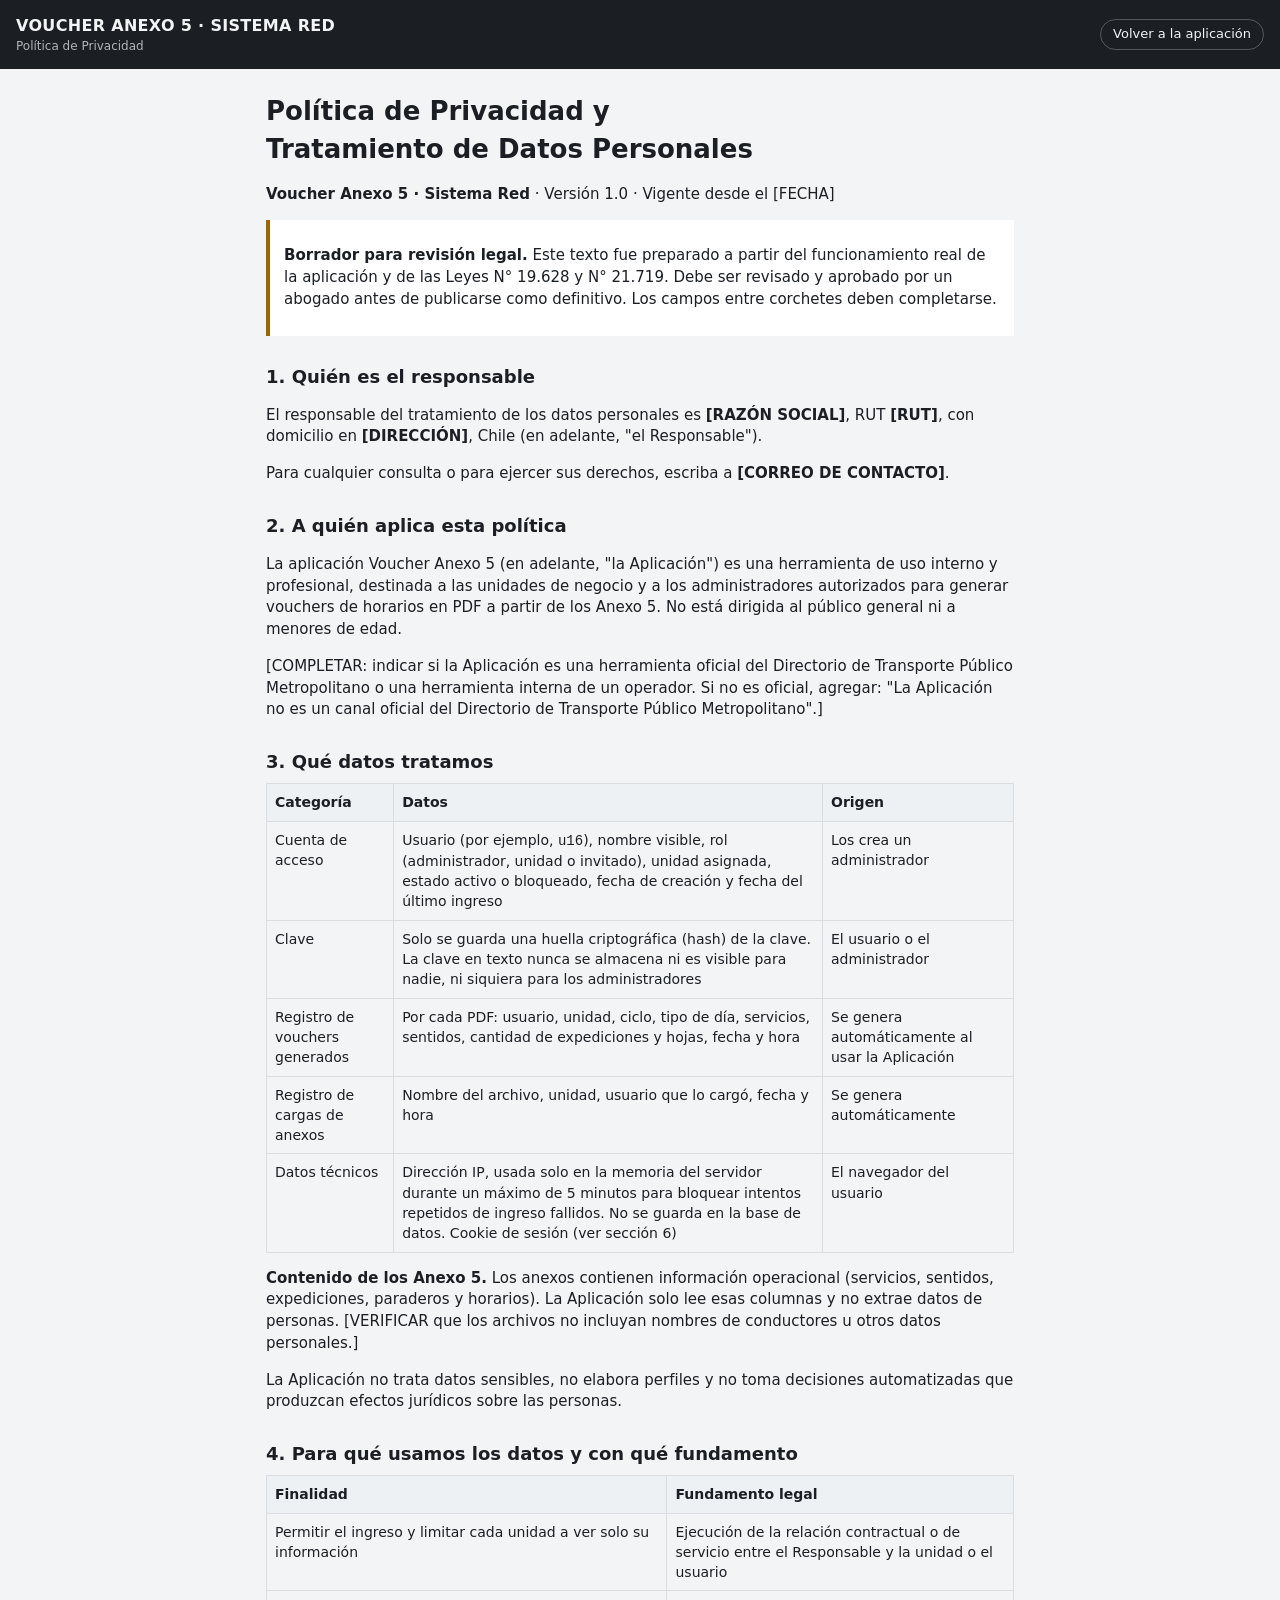
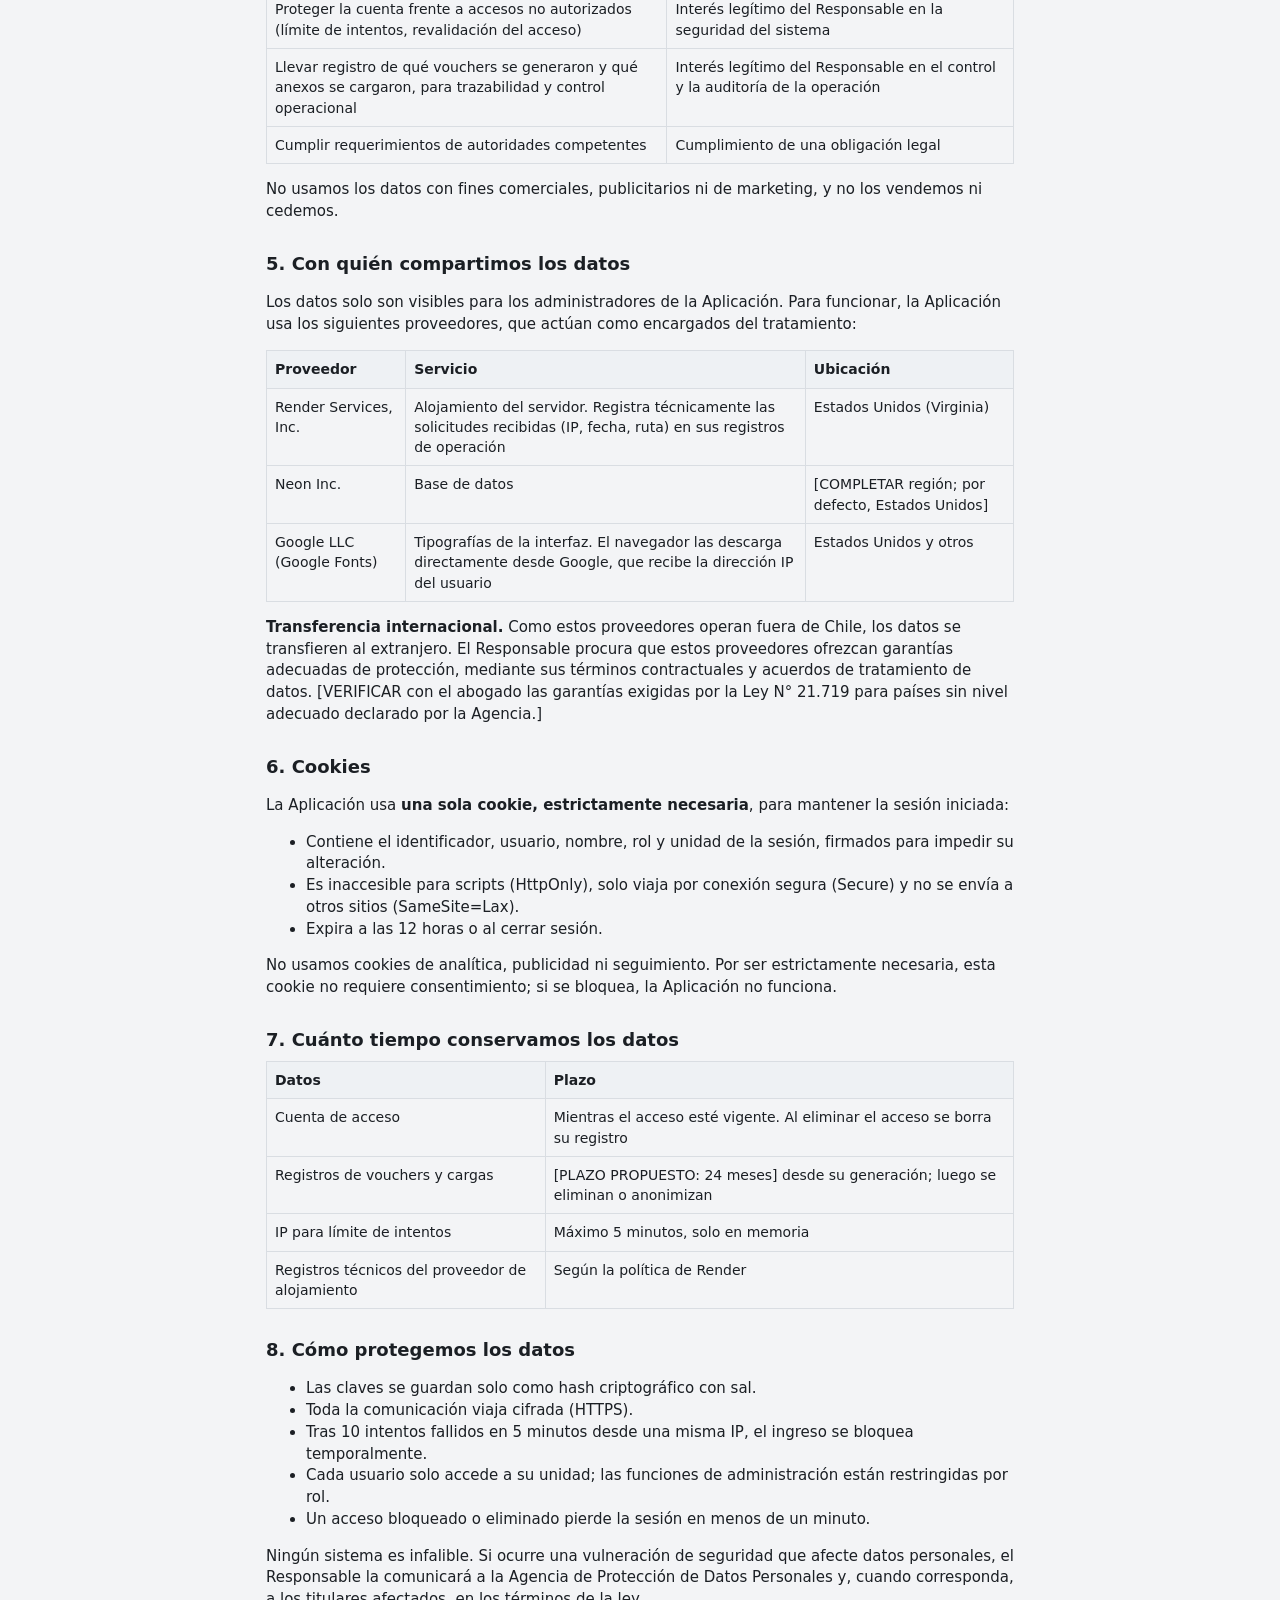
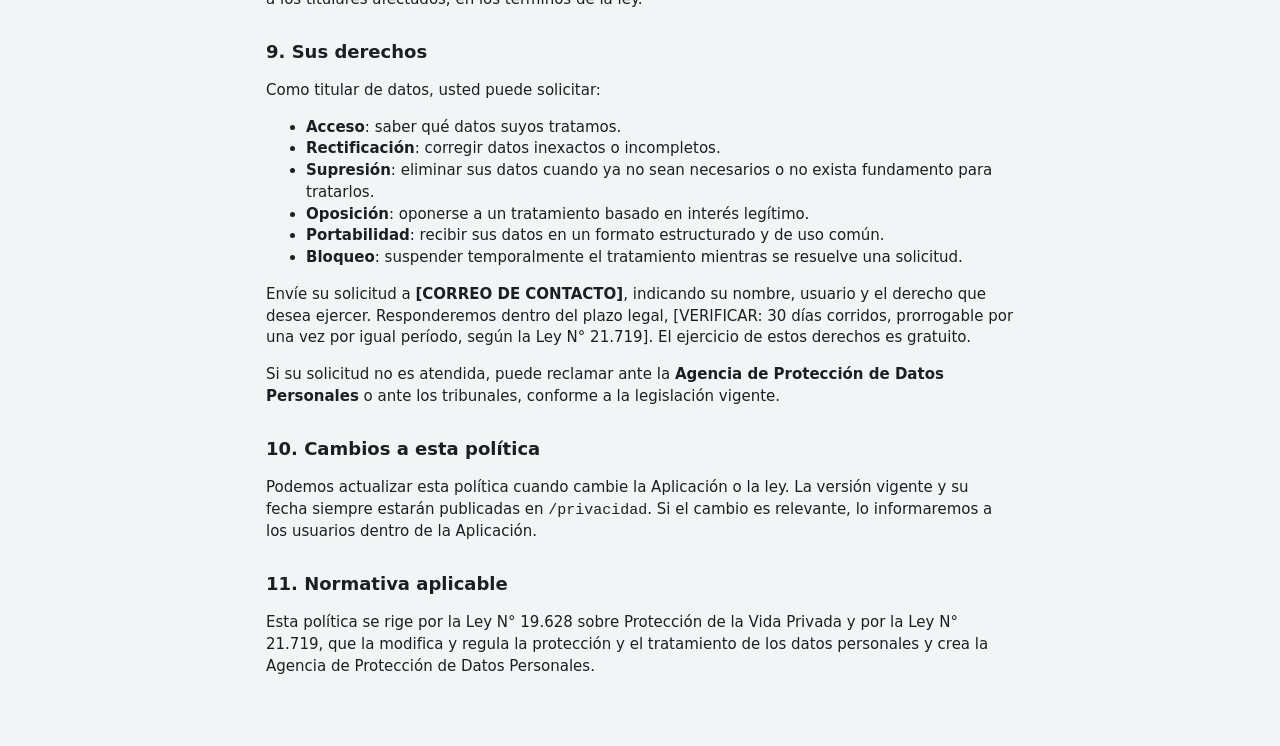
<file: static/privacidad.html>
<!doctype html>
<html lang="es"><head><meta charset="utf-8"><meta name="viewport" content="width=device-width,initial-scale=1">
<title>Política de Privacidad · Voucher Anexo 5</title>
<link rel="stylesheet" href="/static/base.css">
<style>
.legal{max-width:780px;margin:0 auto;padding:24px 16px 56px}
.legal h1{font-size:26px;margin-bottom:8px}.legal h2{font-size:18px;margin:28px 0 8px}
.legal table{width:100%;border-collapse:collapse;font-size:14px;margin:8px 0;display:block;overflow-x:auto}
.legal th,.legal td{border:1px solid var(--line);padding:8px;text-align:left;vertical-align:top}
.legal th{background:var(--chip)}
.legal blockquote{margin:12px 0;padding:10px 14px;border-left:4px solid var(--warn);background:var(--surface)}
.legal code{font-family:var(--f-mono)}
.legal a{color:var(--brand)}
</style></head>
<body>
<header class="top"><div><b>VOUCHER ANEXO 5 · SISTEMA RED</b><small>Política de Privacidad</small></div>
<nav><a href="/">Volver a la aplicación</a></nav></header>
<main class="legal">
<h1
id="política-de-privacidad-y-tratamiento-de-datos-personales">Política
de Privacidad y Tratamiento de Datos Personales</h1>
<p><strong>Voucher Anexo 5 · Sistema Red</strong> · Versión 1.0 ·
Vigente desde el [FECHA]</p>
<blockquote>
<p><strong>Borrador para revisión legal.</strong> Este texto fue
preparado a partir del funcionamiento real de la aplicación y de las
Leyes N° 19.628 y N° 21.719. Debe ser revisado y aprobado por un abogado
antes de publicarse como definitivo. Los campos entre corchetes deben
completarse.</p>
</blockquote>
<h2 id="1-quién-es-el-responsable">1. Quién es el responsable</h2>
<p>El responsable del tratamiento de los datos personales es
<strong>[RAZÓN SOCIAL]</strong>, RUT <strong>[RUT]</strong>, con
domicilio en <strong>[DIRECCIÓN]</strong>, Chile (en adelante, "el
Responsable").</p>
<p>Para cualquier consulta o para ejercer sus derechos, escriba a
<strong>[CORREO DE CONTACTO]</strong>.</p>
<h2 id="2-a-quién-aplica-esta-política">2. A quién aplica esta
política</h2>
<p>La aplicación Voucher Anexo 5 (en adelante, "la Aplicación") es una
herramienta de uso interno y profesional, destinada a las unidades de
negocio y a los administradores autorizados para generar vouchers de
horarios en PDF a partir de los Anexo 5. No está dirigida al público
general ni a menores de edad.</p>
<p>[COMPLETAR: indicar si la Aplicación es una herramienta oficial del
Directorio de Transporte Público Metropolitano o una herramienta interna
de un operador. Si no es oficial, agregar: "La Aplicación no es un canal
oficial del Directorio de Transporte Público Metropolitano".]</p>
<h2 id="3-qué-datos-tratamos">3. Qué datos tratamos</h2>
<table>
<thead>
<tr class="header">
<th>Categoría</th>
<th>Datos</th>
<th>Origen</th>
</tr>
</thead>
<tbody>
<tr class="odd">
<td>Cuenta de acceso</td>
<td>Usuario (por ejemplo, <code>u16</code>), nombre visible, rol
(administrador, unidad o invitado), unidad asignada, estado activo o
bloqueado, fecha de creación y fecha del último ingreso</td>
<td>Los crea un administrador</td>
</tr>
<tr class="even">
<td>Clave</td>
<td>Solo se guarda una huella criptográfica (hash) de la clave. La clave
en texto nunca se almacena ni es visible para nadie, ni siquiera para
los administradores</td>
<td>El usuario o el administrador</td>
</tr>
<tr class="odd">
<td>Registro de vouchers generados</td>
<td>Por cada PDF: usuario, unidad, ciclo, tipo de día, servicios,
sentidos, cantidad de expediciones y hojas, fecha y hora</td>
<td>Se genera automáticamente al usar la Aplicación</td>
</tr>
<tr class="even">
<td>Registro de cargas de anexos</td>
<td>Nombre del archivo, unidad, usuario que lo cargó, fecha y hora</td>
<td>Se genera automáticamente</td>
</tr>
<tr class="odd">
<td>Datos técnicos</td>
<td>Dirección IP, usada solo en la memoria del servidor durante un
máximo de 5 minutos para bloquear intentos repetidos de ingreso
fallidos. No se guarda en la base de datos. Cookie de sesión (ver
sección 6)</td>
<td>El navegador del usuario</td>
</tr>
</tbody>
</table>
<p><strong>Contenido de los Anexo 5.</strong> Los anexos contienen
información operacional (servicios, sentidos, expediciones, paraderos y
horarios). La Aplicación solo lee esas columnas y no extrae datos de
personas. [VERIFICAR que los archivos no incluyan nombres de conductores
u otros datos personales.]</p>
<p>La Aplicación no trata datos sensibles, no elabora perfiles y no toma
decisiones automatizadas que produzcan efectos jurídicos sobre las
personas.</p>
<h2 id="4-para-qué-usamos-los-datos-y-con-qué-fundamento">4. Para qué
usamos los datos y con qué fundamento</h2>
<table>
<thead>
<tr class="header">
<th>Finalidad</th>
<th>Fundamento legal</th>
</tr>
</thead>
<tbody>
<tr class="odd">
<td>Permitir el ingreso y limitar cada unidad a ver solo su
información</td>
<td>Ejecución de la relación contractual o de servicio entre el
Responsable y la unidad o el usuario</td>
</tr>
<tr class="even">
<td>Proteger la cuenta frente a accesos no autorizados (límite de
intentos, revalidación del acceso)</td>
<td>Interés legítimo del Responsable en la seguridad del sistema</td>
</tr>
<tr class="odd">
<td>Llevar registro de qué vouchers se generaron y qué anexos se
cargaron, para trazabilidad y control operacional</td>
<td>Interés legítimo del Responsable en el control y la auditoría de la
operación</td>
</tr>
<tr class="even">
<td>Cumplir requerimientos de autoridades competentes</td>
<td>Cumplimiento de una obligación legal</td>
</tr>
</tbody>
</table>
<p>No usamos los datos con fines comerciales, publicitarios ni de
marketing, y no los vendemos ni cedemos.</p>
<h2 id="5-con-quién-compartimos-los-datos">5. Con quién compartimos los
datos</h2>
<p>Los datos solo son visibles para los administradores de la
Aplicación. Para funcionar, la Aplicación usa los siguientes
proveedores, que actúan como encargados del tratamiento:</p>
<table>
<thead>
<tr class="header">
<th>Proveedor</th>
<th>Servicio</th>
<th>Ubicación</th>
</tr>
</thead>
<tbody>
<tr class="odd">
<td>Render Services, Inc.</td>
<td>Alojamiento del servidor. Registra técnicamente las solicitudes
recibidas (IP, fecha, ruta) en sus registros de operación</td>
<td>Estados Unidos (Virginia)</td>
</tr>
<tr class="even">
<td>Neon Inc.</td>
<td>Base de datos</td>
<td>[COMPLETAR región; por defecto, Estados Unidos]</td>
</tr>
<tr class="odd">
<td>Google LLC (Google Fonts)</td>
<td>Tipografías de la interfaz. El navegador las descarga directamente
desde Google, que recibe la dirección IP del usuario</td>
<td>Estados Unidos y otros</td>
</tr>
</tbody>
</table>
<p><strong>Transferencia internacional.</strong> Como estos proveedores
operan fuera de Chile, los datos se transfieren al extranjero. El
Responsable procura que estos proveedores ofrezcan garantías adecuadas
de protección, mediante sus términos contractuales y acuerdos de
tratamiento de datos. [VERIFICAR con el abogado las garantías exigidas
por la Ley N° 21.719 para países sin nivel adecuado declarado por la
Agencia.]</p>
<h2 id="6-cookies">6. Cookies</h2>
<p>La Aplicación usa <strong>una sola cookie, estrictamente
necesaria</strong>, para mantener la sesión iniciada:</p>
<ul>
<li>Contiene el identificador, usuario, nombre, rol y unidad de la
sesión, firmados para impedir su alteración.</li>
<li>Es inaccesible para scripts (HttpOnly), solo viaja por conexión
segura (Secure) y no se envía a otros sitios (SameSite=Lax).</li>
<li>Expira a las 12 horas o al cerrar sesión.</li>
</ul>
<p>No usamos cookies de analítica, publicidad ni seguimiento. Por ser
estrictamente necesaria, esta cookie no requiere consentimiento; si se
bloquea, la Aplicación no funciona.</p>
<h2 id="7-cuánto-tiempo-conservamos-los-datos">7. Cuánto tiempo
conservamos los datos</h2>
<table>
<thead>
<tr class="header">
<th>Datos</th>
<th>Plazo</th>
</tr>
</thead>
<tbody>
<tr class="odd">
<td>Cuenta de acceso</td>
<td>Mientras el acceso esté vigente. Al eliminar el acceso se borra su
registro</td>
</tr>
<tr class="even">
<td>Registros de vouchers y cargas</td>
<td>[PLAZO PROPUESTO: 24 meses] desde su generación; luego se eliminan o
anonimizan</td>
</tr>
<tr class="odd">
<td>IP para límite de intentos</td>
<td>Máximo 5 minutos, solo en memoria</td>
</tr>
<tr class="even">
<td>Registros técnicos del proveedor de alojamiento</td>
<td>Según la política de Render</td>
</tr>
</tbody>
</table>
<h2 id="8-cómo-protegemos-los-datos">8. Cómo protegemos los datos</h2>
<ul>
<li>Las claves se guardan solo como hash criptográfico con sal.</li>
<li>Toda la comunicación viaja cifrada (HTTPS).</li>
<li>Tras 10 intentos fallidos en 5 minutos desde una misma IP, el
ingreso se bloquea temporalmente.</li>
<li>Cada usuario solo accede a su unidad; las funciones de
administración están restringidas por rol.</li>
<li>Un acceso bloqueado o eliminado pierde la sesión en menos de un
minuto.</li>
</ul>
<p>Ningún sistema es infalible. Si ocurre una vulneración de seguridad
que afecte datos personales, el Responsable la comunicará a la Agencia
de Protección de Datos Personales y, cuando corresponda, a los titulares
afectados, en los términos de la ley.</p>
<h2 id="9-sus-derechos">9. Sus derechos</h2>
<p>Como titular de datos, usted puede solicitar:</p>
<ul>
<li><strong>Acceso</strong>: saber qué datos suyos tratamos.</li>
<li><strong>Rectificación</strong>: corregir datos inexactos o
incompletos.</li>
<li><strong>Supresión</strong>: eliminar sus datos cuando ya no sean
necesarios o no exista fundamento para tratarlos.</li>
<li><strong>Oposición</strong>: oponerse a un tratamiento basado en
interés legítimo.</li>
<li><strong>Portabilidad</strong>: recibir sus datos en un formato
estructurado y de uso común.</li>
<li><strong>Bloqueo</strong>: suspender temporalmente el tratamiento
mientras se resuelve una solicitud.</li>
</ul>
<p>Envíe su solicitud a <strong>[CORREO DE CONTACTO]</strong>, indicando
su nombre, usuario y el derecho que desea ejercer. Responderemos dentro
del plazo legal, [VERIFICAR: 30 días corridos, prorrogable por una vez
por igual período, según la Ley N° 21.719]. El ejercicio de estos
derechos es gratuito.</p>
<p>Si su solicitud no es atendida, puede reclamar ante la
<strong>Agencia de Protección de Datos Personales</strong> o ante los
tribunales, conforme a la legislación vigente.</p>
<h2 id="10-cambios-a-esta-política">10. Cambios a esta política</h2>
<p>Podemos actualizar esta política cuando cambie la Aplicación o la
ley. La versión vigente y su fecha siempre estarán publicadas en
<code>/privacidad</code>. Si el cambio es relevante, lo informaremos a
los usuarios dentro de la Aplicación.</p>
<h2 id="11-normativa-aplicable">11. Normativa aplicable</h2>
<p>Esta política se rige por la Ley N° 19.628 sobre Protección de la
Vida Privada y por la Ley N° 21.719, que la modifica y regula la
protección y el tratamiento de los datos personales y crea la Agencia de
Protección de Datos Personales.</p>
</main>
</body></html>
</file>
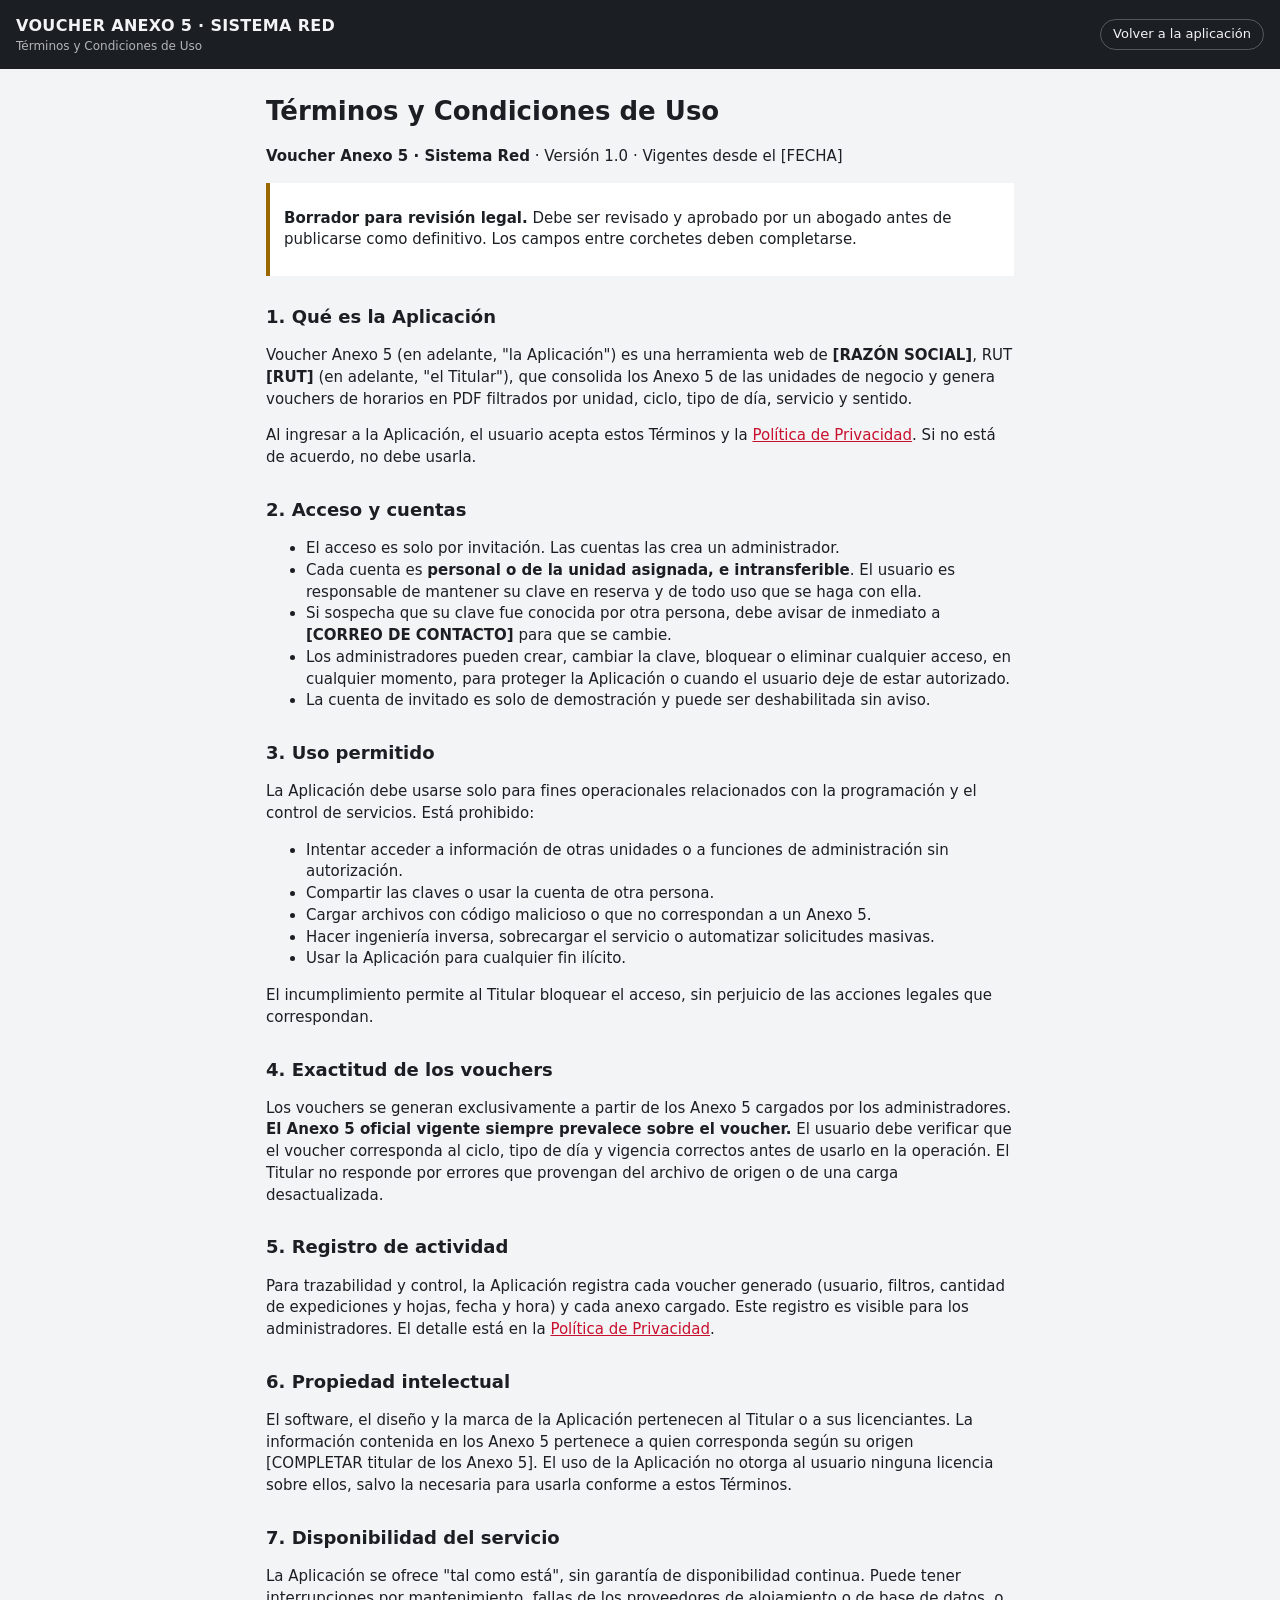
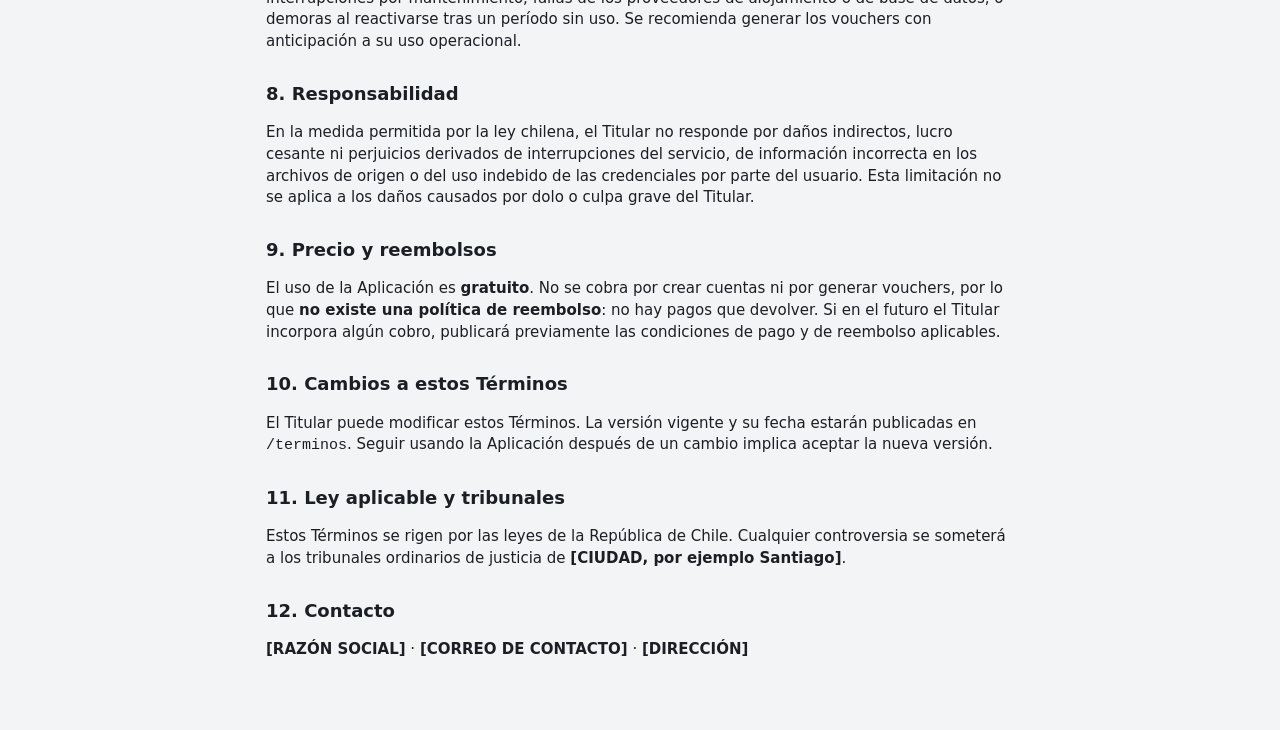
<file: static/terminos.html>
<!doctype html>
<html lang="es"><head><meta charset="utf-8"><meta name="viewport" content="width=device-width,initial-scale=1">
<title>Términos y Condiciones de Uso · Voucher Anexo 5</title>
<link rel="stylesheet" href="/static/base.css">
<style>
.legal{max-width:780px;margin:0 auto;padding:24px 16px 56px}
.legal h1{font-size:26px;margin-bottom:8px}.legal h2{font-size:18px;margin:28px 0 8px}
.legal table{width:100%;border-collapse:collapse;font-size:14px;margin:8px 0;display:block;overflow-x:auto}
.legal th,.legal td{border:1px solid var(--line);padding:8px;text-align:left;vertical-align:top}
.legal th{background:var(--chip)}
.legal blockquote{margin:12px 0;padding:10px 14px;border-left:4px solid var(--warn);background:var(--surface)}
.legal code{font-family:var(--f-mono)}
.legal a{color:var(--brand)}
</style></head>
<body>
<header class="top"><div><b>VOUCHER ANEXO 5 · SISTEMA RED</b><small>Términos y Condiciones de Uso</small></div>
<nav><a href="/">Volver a la aplicación</a></nav></header>
<main class="legal">
<h1 id="términos-y-condiciones-de-uso">Términos y Condiciones de
Uso</h1>
<p><strong>Voucher Anexo 5 · Sistema Red</strong> · Versión 1.0 ·
Vigentes desde el [FECHA]</p>
<blockquote>
<p><strong>Borrador para revisión legal.</strong> Debe ser revisado y
aprobado por un abogado antes de publicarse como definitivo. Los campos
entre corchetes deben completarse.</p>
</blockquote>
<h2 id="1-qué-es-la-aplicación">1. Qué es la Aplicación</h2>
<p>Voucher Anexo 5 (en adelante, "la Aplicación") es una herramienta web
de <strong>[RAZÓN SOCIAL]</strong>, RUT <strong>[RUT]</strong> (en
adelante, "el Titular"), que consolida los Anexo 5 de las unidades de
negocio y genera vouchers de horarios en PDF filtrados por unidad,
ciclo, tipo de día, servicio y sentido.</p>
<p>Al ingresar a la Aplicación, el usuario acepta estos Términos y la <a
href="/privacidad">Política de Privacidad</a>. Si no está de acuerdo, no
debe usarla.</p>
<h2 id="2-acceso-y-cuentas">2. Acceso y cuentas</h2>
<ul>
<li>El acceso es solo por invitación. Las cuentas las crea un
administrador.</li>
<li>Cada cuenta es <strong>personal o de la unidad asignada, e
intransferible</strong>. El usuario es responsable de mantener su clave
en reserva y de todo uso que se haga con ella.</li>
<li>Si sospecha que su clave fue conocida por otra persona, debe avisar
de inmediato a <strong>[CORREO DE CONTACTO]</strong> para que se
cambie.</li>
<li>Los administradores pueden crear, cambiar la clave, bloquear o
eliminar cualquier acceso, en cualquier momento, para proteger la
Aplicación o cuando el usuario deje de estar autorizado.</li>
<li>La cuenta de invitado es solo de demostración y puede ser
deshabilitada sin aviso.</li>
</ul>
<h2 id="3-uso-permitido">3. Uso permitido</h2>
<p>La Aplicación debe usarse solo para fines operacionales relacionados
con la programación y el control de servicios. Está prohibido:</p>
<ul>
<li>Intentar acceder a información de otras unidades o a funciones de
administración sin autorización.</li>
<li>Compartir las claves o usar la cuenta de otra persona.</li>
<li>Cargar archivos con código malicioso o que no correspondan a un
Anexo 5.</li>
<li>Hacer ingeniería inversa, sobrecargar el servicio o automatizar
solicitudes masivas.</li>
<li>Usar la Aplicación para cualquier fin ilícito.</li>
</ul>
<p>El incumplimiento permite al Titular bloquear el acceso, sin
perjuicio de las acciones legales que correspondan.</p>
<h2 id="4-exactitud-de-los-vouchers">4. Exactitud de los vouchers</h2>
<p>Los vouchers se generan exclusivamente a partir de los Anexo 5
cargados por los administradores. <strong>El Anexo 5 oficial vigente
siempre prevalece sobre el voucher.</strong> El usuario debe verificar
que el voucher corresponda al ciclo, tipo de día y vigencia correctos
antes de usarlo en la operación. El Titular no responde por errores que
provengan del archivo de origen o de una carga desactualizada.</p>
<h2 id="5-registro-de-actividad">5. Registro de actividad</h2>
<p>Para trazabilidad y control, la Aplicación registra cada voucher
generado (usuario, filtros, cantidad de expediciones y hojas, fecha y
hora) y cada anexo cargado. Este registro es visible para los
administradores. El detalle está en la <a href="/privacidad">Política de
Privacidad</a>.</p>
<h2 id="6-propiedad-intelectual">6. Propiedad intelectual</h2>
<p>El software, el diseño y la marca de la Aplicación pertenecen al
Titular o a sus licenciantes. La información contenida en los Anexo 5
pertenece a quien corresponda según su origen [COMPLETAR titular de los
Anexo 5]. El uso de la Aplicación no otorga al usuario ninguna licencia
sobre ellos, salvo la necesaria para usarla conforme a estos
Términos.</p>
<h2 id="7-disponibilidad-del-servicio">7. Disponibilidad del
servicio</h2>
<p>La Aplicación se ofrece "tal como está", sin garantía de
disponibilidad continua. Puede tener interrupciones por mantenimiento,
fallas de los proveedores de alojamiento o de base de datos, o demoras
al reactivarse tras un período sin uso. Se recomienda generar los
vouchers con anticipación a su uso operacional.</p>
<h2 id="8-responsabilidad">8. Responsabilidad</h2>
<p>En la medida permitida por la ley chilena, el Titular no responde por
daños indirectos, lucro cesante ni perjuicios derivados de
interrupciones del servicio, de información incorrecta en los archivos
de origen o del uso indebido de las credenciales por parte del usuario.
Esta limitación no se aplica a los daños causados por dolo o culpa grave
del Titular.</p>
<h2 id="9-precio-y-reembolsos">9. Precio y reembolsos</h2>
<p>El uso de la Aplicación es <strong>gratuito</strong>. No se cobra por
crear cuentas ni por generar vouchers, por lo que <strong>no existe una
política de reembolso</strong>: no hay pagos que devolver. Si en el
futuro el Titular incorpora algún cobro, publicará previamente las
condiciones de pago y de reembolso aplicables.</p>
<h2 id="10-cambios-a-estos-términos">10. Cambios a estos Términos</h2>
<p>El Titular puede modificar estos Términos. La versión vigente y su
fecha estarán publicadas en <code>/terminos</code>. Seguir usando la
Aplicación después de un cambio implica aceptar la nueva versión.</p>
<h2 id="11-ley-aplicable-y-tribunales">11. Ley aplicable y
tribunales</h2>
<p>Estos Términos se rigen por las leyes de la República de Chile.
Cualquier controversia se someterá a los tribunales ordinarios de
justicia de <strong>[CIUDAD, por ejemplo Santiago]</strong>.</p>
<h2 id="12-contacto">12. Contacto</h2>
<p><strong>[RAZÓN SOCIAL]</strong> · <strong>[CORREO DE
CONTACTO]</strong> · <strong>[DIRECCIÓN]</strong></p>
</main>
</body></html>
</file>
<file: static/base.css>
:root{
  --bg:#f3f4f6; --surface:#fff; --ink:#1b1f24; --muted:#5d6670; --line:#d9dde2;
  --brand:#c8102e; --brand-ink:#fff; --head:#1b1f24; --head-ink:#f3f4f6; --soft:#fbe9ec; --chip:#eef1f4;
  --ok:#1f7a3f; --warn:#9a6700;
  --f-body:"IBM Plex Sans",system-ui,-apple-system,"Segoe UI",sans-serif;
  --f-mono:"IBM Plex Mono",ui-monospace,Consolas,monospace;
}
@media (prefers-color-scheme: dark){:root{
  --bg:#111418; --surface:#1a1f25; --ink:#e7eaee; --muted:#9aa4ae; --line:#2e353d;
  --brand:#ff4d5e; --brand-ink:#1a0005; --head:#0a0c0f; --head-ink:#e7eaee; --soft:#3a1d22; --chip:#242b33;
  --ok:#5cc983; --warn:#e3b341; color-scheme:dark}}
*{box-sizing:border-box}
[hidden]{display:none!important}
html,body{margin:0}
body{background:var(--bg);color:var(--ink);font-family:var(--f-body);font-size:15px;line-height:1.45}
a{color:inherit}
h1,h2,h3{margin:0;text-wrap:balance}
.mono{font-family:var(--f-mono);font-variant-numeric:tabular-nums}
.muted{color:var(--muted)}
.note{font-size:13px;color:var(--muted)}
label,.lbl{font-size:11.5px;font-weight:600;letter-spacing:.05em;text-transform:uppercase;color:var(--muted)}
select,input[type=text],input[type=password],input[type=number]{font:inherit;width:100%;padding:9px 10px;border:1px solid var(--line);border-radius:6px;background:var(--surface);color:var(--ink)}
select:disabled{opacity:.7}
button{font:inherit;cursor:pointer}
.btn{font-weight:600;border:0;border-radius:6px;padding:10px 18px;background:var(--brand);color:var(--brand-ink);white-space:nowrap}
.btn:disabled{opacity:.5;cursor:not-allowed}
.btn.sec{background:var(--chip);color:var(--ink);border:1px solid var(--line)}
.btn.sm{padding:6px 10px;font-size:13px}
:focus-visible{outline:2px solid var(--brand);outline-offset:2px}
.top{display:flex;justify-content:space-between;align-items:center;gap:12px;flex-wrap:wrap;padding:14px max(16px,env(safe-area-inset-left));background:var(--head);color:var(--head-ink)}
.top b{font-size:16px;letter-spacing:.02em}
.top small{display:block;font-size:12px;opacity:.7}
.top nav{display:flex;gap:10px;align-items:center;flex-wrap:wrap;font-size:13px}
.top nav a,.top nav button{color:var(--head-ink);background:none;border:1px solid rgba(255,255,255,.25);border-radius:999px;padding:5px 12px;text-decoration:none}
.who{font-size:12px;padding:4px 10px;border-radius:999px;background:var(--brand);color:var(--brand-ink);font-weight:600}
.wrap{max-width:1200px;margin:0 auto;padding:20px max(16px,env(safe-area-inset-right)) 48px max(16px,env(safe-area-inset-left));display:grid;gap:18px}
.panel{background:var(--surface);border:1px solid var(--line);border-radius:10px}
.field{display:grid;gap:6px;min-width:0}
.msg{padding:10px 12px;border-radius:6px;font-size:14px}
.msg.err{background:var(--soft);color:var(--brand)}
.msg.ok{background:var(--chip);color:var(--ok)}
table.list{width:100%;border-collapse:collapse;font-size:14px}
table.list th{text-align:left;font-size:11.5px;letter-spacing:.05em;text-transform:uppercase;color:var(--muted);border-bottom:1px solid var(--line);padding:8px}
table.list td{border-bottom:1px solid var(--line);padding:8px;vertical-align:middle}
.scroll{overflow-x:auto}
.pill{display:inline-block;font-size:12px;padding:2px 8px;border-radius:999px;background:var(--chip)}
.pill.on{color:var(--ok)} .pill.off{color:var(--brand)}
@media (prefers-reduced-motion:reduce){*{transition:none!important}}
</file>
